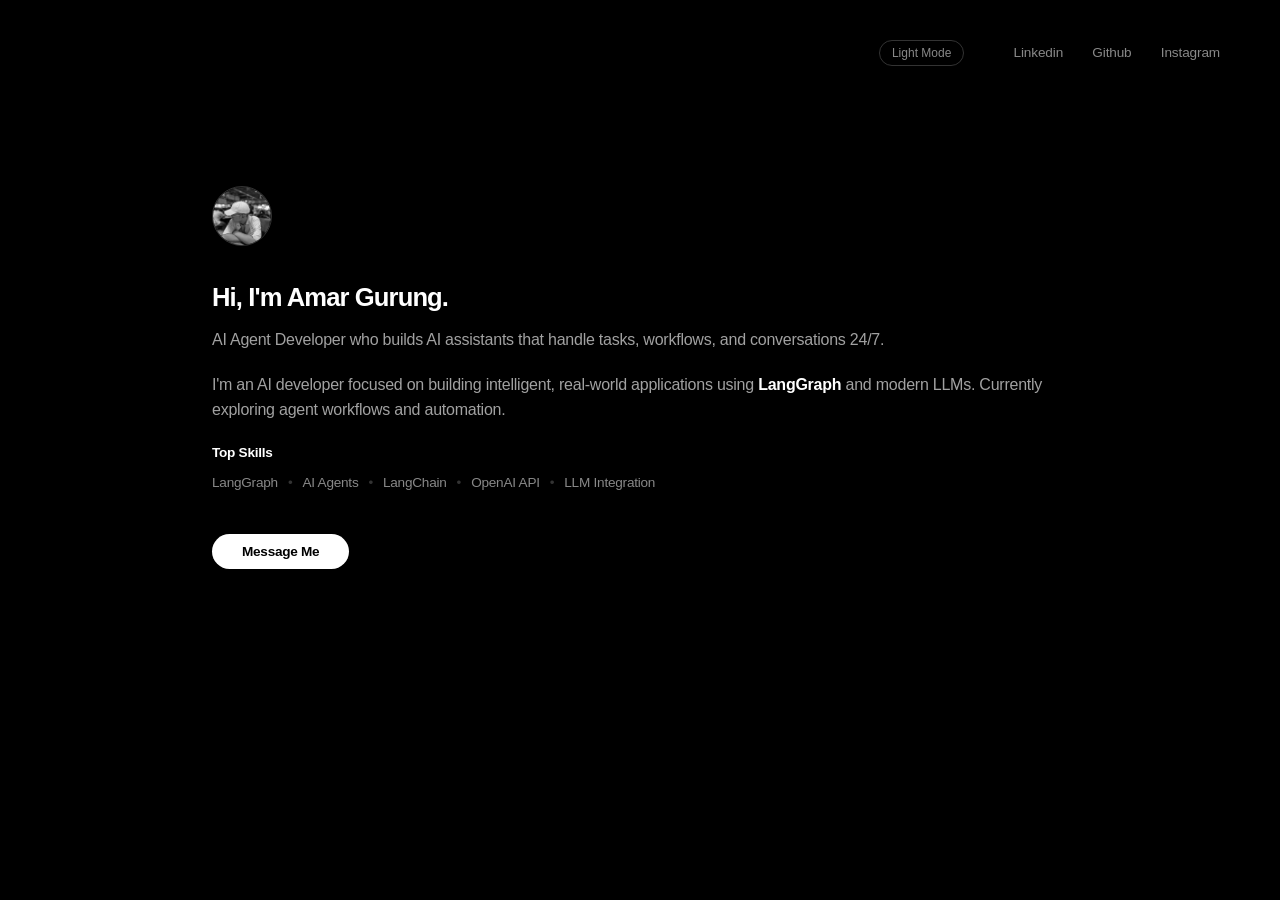
<file: index.html>
<!doctype html>
<html lang="en">
  <head>
    <meta charset="UTF-8" />
    <meta name="viewport" content="width=device-width, initial-scale=1.0" />
    <title>Amar Gurung | AI Agent Developer</title>

    <link rel="canonical" href="https://amarlobba.lol/" />
    <link rel="icon" type="image/png" href="./assests/images/favicon.svg">
    <link rel="stylesheet" href="./css/style.css" />
  </head>
  <body>
    <nav class="navbar">
      <div class="nav-links">
        <button id="theme-toggle" class="theme-btn">
          <span class="mode-text">Light Mode</span>
        </button>

        <a
          href="https://www.linkedin.com/in/amar-gurung-469a4937b/"
          target="_blank"
          >Linkedin</a
        >
        <a href="https://github.com/amargurung1013" target="_blank">Github</a>
        <a href="https://www.instagram.com/amarlobbalol" target="_blank"
          >Instagram</a
        >
      </div>
    </nav>

    <main class="container">
      <div class="profile-pic fade-in delay-1">
        <img src="./assests/images/amar-gurung.jpeg" alt="Amar Gurung" />
      </div>

      <section class="intro fade-in delay-2">
        <h1>Hi, I'm Amar Gurung.</h1>
        <p class="tagline">
          AI Agent Developer who builds AI assistants that handle tasks,
          workflows, and conversations 24/7.
        </p>
        <p class="about">
          I'm an AI developer focused on building intelligent, real-world
          applications using <strong>LangGraph</strong> and modern LLMs.
          Currently exploring agent workflows and automation.
        </p>
      </section>

      <section class="skills-section fade-in delay-3">
        <h3>Top Skills</h3>
        <ul class="skills-list">
          <li>LangGraph</li>
          <li>AI Agents</li>
          <li>LangChain</li>
          <li>OpenAI API</li>
          <li>LLM Integration</li>
        </ul>
      </section>

      <div class="cta fade-in delay-4">
        <button id="openModal" class="btn">Message Me</button>
      </div>
    </main>

    <div id="contactModal" class="modal-overlay">
      <div class="modal-content">
        <span id="closeModal" class="close-btn">&times;</span>
        <h3>Connect with Amar</h3>

        <form
          action="mailto:amargurung1013@gmail.com"
          method="post"
          enctype="text/plain"
          class="contact-form"
        >
          <input type="text" name="name" placeholder="Name" required />
          <input type="email" name="email" placeholder="Email" required />
          <textarea
            name="message"
            placeholder="Your Message"
            rows="5"
            required
          ></textarea>

          <button type="submit" class="btn-submit">Send Message</button>
        </form>
      </div>
    </div>

    <script>
      const modal = document.getElementById("contactModal");
      const btn = document.getElementById("openModal");
      const span = document.getElementById("closeModal");

      // Open the modal
      btn.onclick = function () {
        modal.style.display = "flex";
        document.body.style.overflow = "hidden"; // Stop background scroll
      };

      // Close the modal (X button)
      span.onclick = function () {
        modal.style.display = "none";
        document.body.style.overflow = "auto";
      };

      // Close if clicking outside the box
      window.onclick = function (event) {
        if (event.target == modal) {
          modal.style.display = "none";
          document.body.style.overflow = "auto";
        }
      };

      const themeToggle = document.getElementById("theme-toggle");
      const modeText = themeToggle.querySelector(".mode-text");

      // Check for saved user preference
      if (localStorage.getItem("theme") === "light") {
        document.body.classList.add("light-mode");
        modeText.innerText = "Dark Mode";
      }

      themeToggle.addEventListener("click", () => {
        document.body.classList.toggle("light-mode");

        // Update button text and save preference
        if (document.body.classList.contains("light-mode")) {
          modeText.innerText = "Dark Mode";
          localStorage.setItem("theme", "light");
        } else {
          modeText.innerText = "Light Mode";
          localStorage.setItem("theme", "dark");
        }
      });
    </script>
  </body>
</html>
</file>
<file: css/style.css>
/* 1. Global Variables & Mode Definitions */
:root {
  /* DARK MODE (Default) */
  --bg-color: #000000;
  --text-primary: #ffffff;
  --text-secondary: #a1a1a1;
  --nav-link: #888;
  --border-color: #333;
  --modal-bg: #0a0a0a;
  --input-bg: #111;
  --btn-submit-bg: rgba(255, 255, 255, 0.75);
  --btn-submit-text: #000000;
  --btn-main-bg: #ffffff;
  --btn-main-text: #000000;
}

body.light-mode {
  /* LIGHT MODE Colors */
  --bg-color: #ffffff;
  --text-primary: #000000;
  --text-secondary: #555555;
  --nav-link: #666;
  --border-color: #e0e0e0;
  --modal-bg: #f9f9f9;
  --input-bg: #f0f0f0;
  --btn-submit-bg: #e0e0e0; /* Grayish button in light mode */
  --btn-submit-text: #000000;
  --btn-main-bg: #000000;
  --btn-main-text: #ffffff;
}

* {
  margin: 0;
  padding: 0;
  box-sizing: border-box;
}

body {
  background-color: var(--bg-color);
  color: var(--text-primary);
  font-family:
    "Inter",
    -apple-system,
    BlinkMacSystemFont,
    "Segoe UI",
    Roboto,
    sans-serif;
  line-height: 1.5;
  display: flex;
  flex-direction: column;
  min-height: 100vh;
  letter-spacing: -0.015em;
  transition:
    background-color 0.4s ease,
    color 0.4s ease;
}

/* 2. Navigation & Toggle */
.navbar {
  display: flex;
  justify-content: flex-end;
  padding: 40px 60px;
}

.theme-btn {
  background: none;
  border: 1px solid var(--border-color);
  color: var(--nav-link);
  padding: 5px 12px;
  border-radius: 20px;
  cursor: pointer;
  font-size: 0.75rem;
  font-family: inherit;
  margin-right: 20px;
  transition: all 0.3s ease;
}

.theme-btn:hover {
  color: var(--text-primary);
  border-color: var(--text-primary);
}

.nav-links a {
  color: var(--nav-link);
  text-decoration: none;
  margin-left: 25px;
  font-size: 0.85rem;
  transition: color 0.3s ease;
  letter-spacing: -0.01em;
}

.nav-links a:hover {
  color: var(--text-primary);
}

/* 3. Main Container */
.container {
  max-width: 1000px;
  margin: 80px auto 40px 15%;
  padding: 0 20px;
}

/* 4. Profile Picture */
.profile-pic img {
  width: 60px;
  height: 60px;
  border-radius: 50%;
  border: 1px solid var(--border-color);
  filter: grayscale(100%);
  transition:
    filter 0.3s ease,
    transform 0.2s ease;
  transform: scale(1);
  will-change: transform, filter;
  object-fit: cover;
}

.profile-pic img:hover {
  filter: grayscale(0%);
  transform: scale(1.05);
  cursor: pointer;
}

/* 5. Typography */
.intro h1 {
  font-size: 1.6rem;
  font-weight: 600;
  margin-top: 25px;
  margin-bottom: 12px;
  letter-spacing: -0.035em;
  color: var(--text-primary);
}

.tagline,
.about {
  color: var(--text-secondary);
  font-size: 1rem;
  line-height: 1.55;
  margin-bottom: 20px;
  max-width: 850px;
  width: 100%;
  letter-spacing: -0.015em;
}

/* Bold text logic */
.about strong {
  color: var(--text-primary);
  font-weight: 600;
}

/* 6. Skills Section */
.skills-section h3 {
  font-size: 0.85rem;
  font-weight: 600;
  margin-bottom: 10px;
  color: var(--text-primary);
  letter-spacing: -0.02em;
}

.skills-list {
  list-style: none;
  display: flex;
  flex-wrap: wrap;
  gap: 10px;
  color: #888;
  font-size: 0.85rem;
  margin-bottom: 40px;
}

.skills-list li:not(:last-child)::after {
  content: "•";
  margin-left: 10px;
  color: var(--border-color);
}

/* 7. Primary Action Button */
.btn {
  display: inline-block;
  background-color: var(--btn-main-bg);
  color: var(--btn-main-text);
  padding: 10px 30px;
  border-radius: 30px;
  text-decoration: none;
  font-size: 0.85rem;
  font-weight: 600;
  border: none;
  cursor: pointer;
  letter-spacing: -0.02em;
  transition: transform 0.2s ease;
}

.btn:hover {
  transform: scale(1.03);
}

/* 8. Modal Overlay & Container */
.modal-overlay {
  display: none;
  position: fixed;
  top: 0;
  left: 0;
  width: 100%;
  height: 100%;
  background-color: rgba(0, 0, 0, 0.85);
  backdrop-filter: blur(10px);
  z-index: 1000;
  justify-content: center;
  align-items: center;
}

.modal-content {
  background-color: var(--modal-bg);
  border: 1px solid var(--border-color);
  padding: 40px;
  border-radius: 24px;
  width: 90%;
  max-width: 480px;
  position: relative;
  box-shadow: 0 20px 40px rgba(0, 0, 0, 0.4);
  animation: modalPop 0.4s cubic-bezier(0.16, 1, 0.3, 1);
}

@keyframes modalPop {
  from {
    opacity: 0;
    transform: scale(0.95) translateY(10px);
  }
  to {
    opacity: 1;
    transform: scale(1) translateY(0);
  }
}

.modal-content h3 {
  text-align: center;
  margin-top: 5px;
  margin-bottom: 30px;
  font-size: 1.3rem;
  font-weight: 600;
  letter-spacing: -0.03em;
  color: var(--text-primary);
}

.close-btn {
  position: absolute;
  top: 20px;
  right: 25px;
  color: var(--nav-link);
  font-size: 20px;
  cursor: pointer;
  transition: color 0.2s;
}

.close-btn:hover {
  color: var(--text-primary);
}

/* 9. Contact Form Inputs */
.contact-form {
  display: flex;
  flex-direction: column;
  gap: 12px;
}

.contact-form input,
.contact-form textarea {
  background: var(--input-bg);
  border: 1px solid var(--border-color);
  padding: 16px;
  color: var(--text-primary);
  border-radius: 12px;
  outline: none;
  font-family: inherit;
  font-size: 0.95rem;
  letter-spacing: -0.01em;
  transition: border-color 0.2s;
}

/* 10. The Submit Button */
.btn-submit {
  background-color: var(--btn-submit-bg);
  color: var(--btn-submit-text);
  border: none;
  padding: 16px;
  border-radius: 12px;
  font-weight: 600;
  cursor: pointer;
  transition: background-color 0.3s ease;
  margin-top: 10px;
  letter-spacing: -0.02em;
}

/* 11. Fade-In Animations */
.fade-in {
  opacity: 0;
  transform: translateY(15px);
  animation: entrance 1s cubic-bezier(0.16, 1, 0.3, 1) forwards;
}

@keyframes entrance {
  to {
    opacity: 1;
    transform: translateY(0);
  }
}

.delay-1 {
  animation-delay: 0.1s;
}
.delay-2 {
  animation-delay: 0.25s;
}
.delay-3 {
  animation-delay: 0.4s;
}
.delay-4 {
  animation-delay: 0.55s;
}

/* 12. Responsive */
@media (max-width: 768px) {
  .container {
    margin: 40px auto;
    padding: 0 30px;
    max-width: 100%;
  }
  .navbar {
    padding: 30px;
  }
  .modal-content {
    padding: 30px;
  }
  .intro h1 {
    font-size: 1.4rem;
  }
}
</file>
